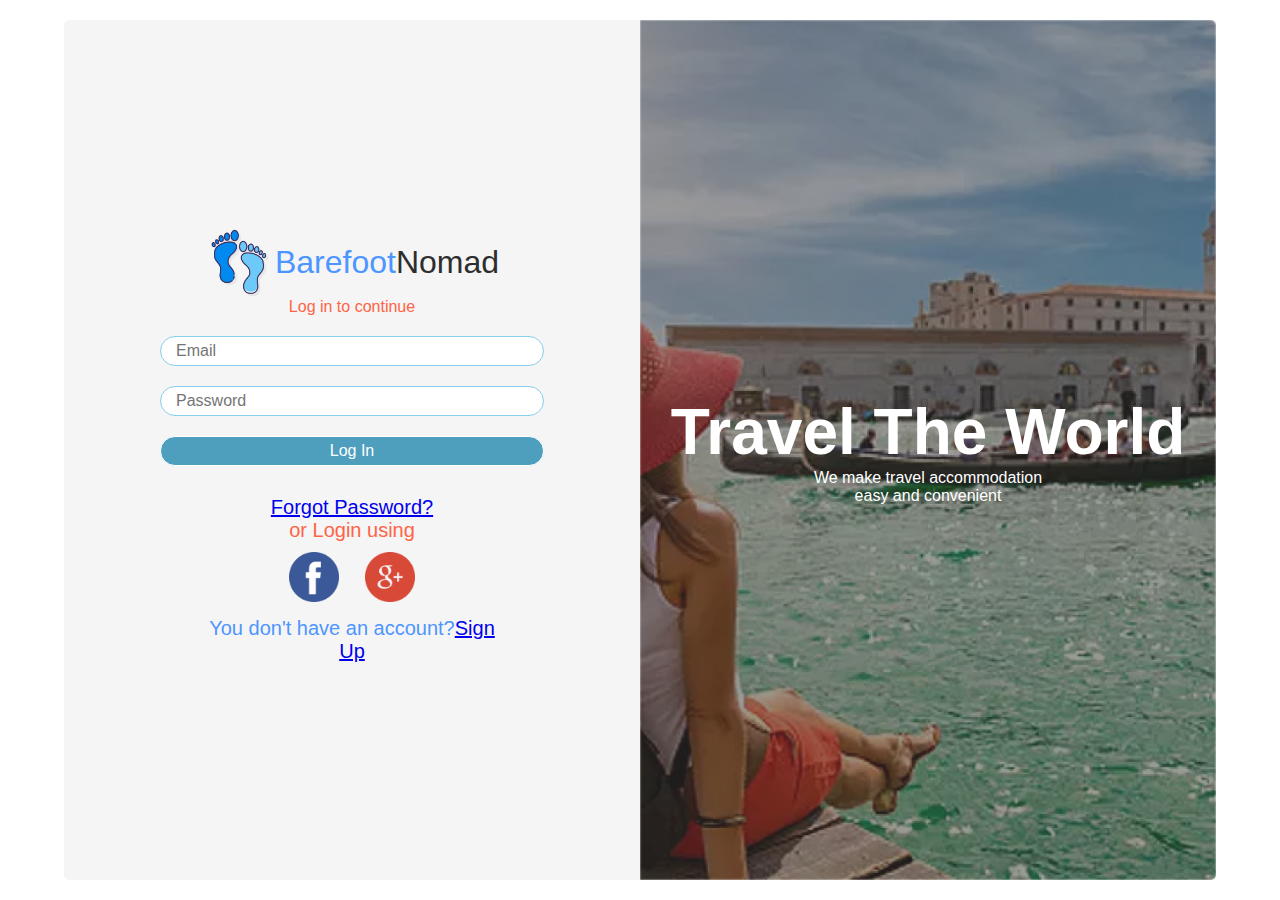
<file: index.html>
<!DOCTYPE html>
<html lang="en">
<head>
    <meta charset="UTF-8">
    <meta http-equiv="X-UA-Compatible" content="IE=edge">
    <meta name="viewport" content="width=device-width, initial-scale=1.0">
    <link rel="stylesheet" href="./css/style.css">
    <title>Log in</title>

</head>
<body>
    
   <section class="portal">
            <div class="main_port">

                <form action="home.html">
                    <p><img src="./img/footsteps.png" alt="Foot">Barefoot <span> Nomad</span></p>
                    <p>Log in to continue</p>
                    <div class="form-group">
                    <input type="email" placeholder="Email">
                    <input type="password" placeholder="Password">
                    <input type="submit" value="Log In">
                    </div>

                      <div class="form-part">
                        <a href="#">Forgot Password?</a>
                        <p>or Login using</p>
                       <div class="form-icon">
                           <a url="https:///ww.facebook.com"><img src="./img/facebook.png" alt=""></a>
                           <a url="https:///www.google.com"><img src="./img/google-plus.png" alt=""></a>
                        </div>
                        <p>You don't have an account?<a href="sign-up.html">Sign Up</a></p>
                            
                    </div>
                </form>

                <div class="port-img">
                  <h1>Travel The World</h1><p>We make travel accommodation <br>easy and convenient </p>
                </div>
            </div>
    </section>
    
       
</body>
</html>
</file>
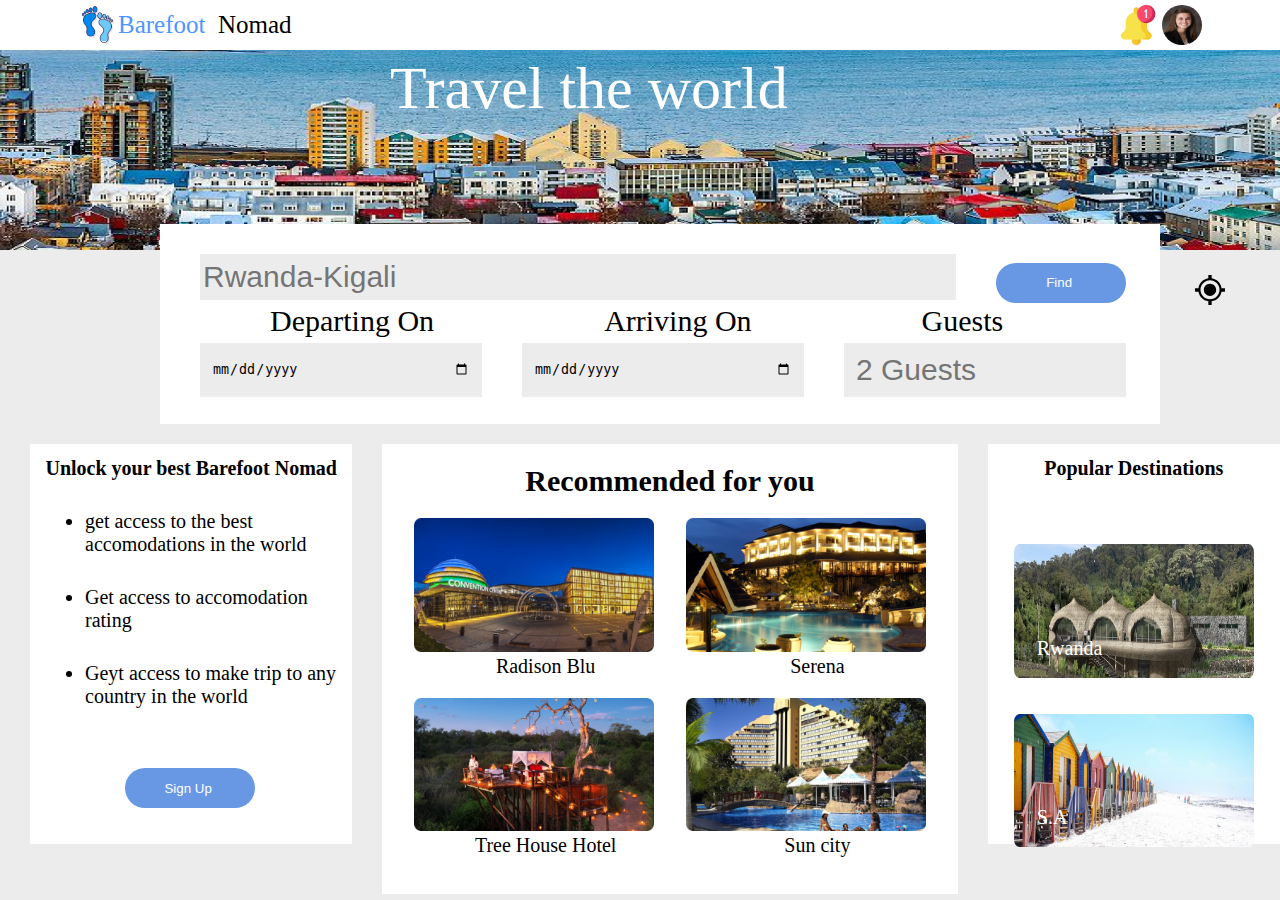
<file: Choose.html>
<!DOCTYPE html>
<html lang="en">

<head>
    <meta charset="UTF-8">
    <meta http-equiv="X-UA-Compatible" content="IE=edge">
    <meta name="viewport" content="width=device-width, initial-scale=1.0">
    <title>Choose destination</title>
    <style>
        body {
            margin: 0;
            background: rgb(236, 236, 236);
        }
        
        .text {
            font-family: tahoma;
            display: flex;
            justify-content: center;
            align-items: center;
            color: #4D96FF;
            text-transform: bold;
            font-size: 25px;
        }
        
        span {
            color: black;
        }
        
        .notify {
            height: 40px;
            width: 40px;
            margin-top: 5px;
        }
        
        #girl {
            border-radius: 80px;
            height: 40px;
            width: 40px;
            margin-top: 5px;
        }
        
        .foot {
            width: 40px;
            height: 40px;
            padding: 0;
        }
        
        nav {
            display: flex;
            height: 50px;
            background: white;
            justify-content: space-between;
            padding: 0 78px;
        }
        
        .city {
            width: 100%;
            margin-top: px;
            object-fit: fill;
        }
        
        .contain {
            display: flex;
        }
        
        .find {
            height: 200px;
            width: 1000px;
            margin-left: 160px;
            margin-top: -30px;
            background: white;
            position: relative;
        }
        
        .images {
            margin-top: 20px;
            margin-left: 20px;
            display: flex;
        }
        
        .unlock {
            margin-left: 10px;
            height: 400px;
            width: 300px;
            background-color: white;
            font-size: 20px;
            text-transform: bold;
            padding: 0 15px;
        }
        
        ul,
        li {
            margin: 30px 0px;
        }
        
        .recommended {
            margin-left: 30px;
            height: 450px;
            width: 590px;
            background: white;
        }
        
        .popular {
            margin-left: 30px;
            height: 400px;
            width: 300px;
            background-color: white;
        }
        
        input[type='text'] {
            width: 750px;
            height: 40px;
            margin-top: 30px;
            margin-left: 40px;
            border: 0px;
            background: rgb(236, 236, 236);
            font-size: 30px;
            color: black;
        }
        
        input[type='submit'] {
            margin-left: 40px;
            margin-top: 30px;
            width: 130px;
            height: 40px;
            border: 0px;
            border-collapse: collapse;
            border-radius: 20px;
            background: rgb(104, 151, 227);
            color: white;
        }
        
        .center {
            width: 180pt;
            height: 100pt;
            object-fit: fill;
        }
        
        .forimg {
            display: flex;
            justify-content: space-evenly;
        }
        
        .popular .forimg {
            flex-direction: column;
            align-items: center;
            justify-content: space-between;
            margin: 30px 0px;
        }
        
        .popular .forimg div {
            flex-direction: column;
            align-items: center;
            justify-content: space-between;
            margin-top: 34px;
        }
        
        .inner {
            margin-top: -45px;
            color: white;
            margin-left: 23px;
            font-size: 20px;
            text-transform: bold;
        }
        
        .outer {
            margin-top: -1px;
            color: black;
            margin-left: 23px;
        }
        
        h1 {
            text-align: center;
            font-size: 20px;
        }
        
        .recommended h1 {
            font-size: 30px;
        }
        
        .text-center {
            text-align: center;
            font-style: large;
            font-size: 20px;
            padding: 0;
        }
        
        .travel {
            margin-top: -200px;
            margin-left: 390px;
            color: white;
            position: absolute;
            font-size: 60px;
            font-family: art valentine;
        }
        
        .date {
            display: inline-flex;
        }
        
        .date input[type='text'] {
            outline: none;
            margin-left: 49px;
            height: 30px;
            background: rgb(236, 236, 236);
            padding: 12px;
        }
        
        .date input[type] {
            height: 30px;
            outline: none;
            margin-left: 40px!important;
            margin-top: 40px;
            background: rgb(236, 236, 236)!important;
            width: 258px;
            border: 0px;
            padding: 12px;
        }
        
        .tex {
            position: absolute;
            display: flex;
            margin-top: 40px;
            font-size: 30px;
            margin-left: 100px;
        }
        
        .tex span {
            margin-left: 170px;
            margin-top: 10px;
        }
        
        .unique {
            display: block;
            /* position: block; */
        }
        .locate{
            height: 30px;
            position: absolute;
            margin-left: 115vh;
            margin-top: 5.7vh;

        }
    </style>
</head>

<body>
    <nav>
        <p class="text">
            <img src="./img/footsteps.png" alt="" class="foot" />Barefoot &nbsp;<span> Nomad</span>
        </p>
        <div>
            <a href="#"><img src="./img/notification.png" alt="notify" class="notify" /></a>
            <a href="#"><img src="./img/download.jpg" alt="" class="this" id="girl" /></a>
        </div>

    </nav>
    <div>
        <img src="./img/ll 1.png" alt="" class="city" />
        <p class="travel">Travel the world</p>
    </div>
    <div class="contain">
        <div class="find">
            <img src="./img/current-location.svg" alt="" class="locate">           

            <input type="text" placeholder="Rwanda-Kigali" style="padding:3px;"><input type="submit" value="Find "><br>
            <div class="date">
                <input type="date">
                <input type="date" placeholder="">
                <input type="text" placeholder="2 Guests" class="unique">
            </div>
             
                </div>
                    <div class="tex">
                        <span>Departing On</span>
                        <span>Arriving On</span>
                        <span>Guests</span>
                    </div>
                </div>
                <div class=" images ">
                    <div class="unlock ">
                        <h1>Unlock your best Barefoot Nomad</h1>
                        <ul>
                            <li>get access to the best accomodations in the world</li>
                            <li>Get access to accomodation rating</li>
                            <li>Geyt access to make trip to any country in the world</li>
                            <a href="index.html "><input type="submit" value="Sign Up "></a>
                        </ul>
                    </div>
                    <div class="recommended ">
                        <h1>Recommended for you</h1>

                        <div class="forimg ">
                            <div> <img class="center " src="./img/unnamed (1) 1.png " alt=" ">
                                <p class="text-center outer "> Radison Blu</p>
                            </div>

                            <div> <img class="center " src="./img/Diani-Reef-Beach-Resort1 1.png " alt=" ">
                                <p class="text-center outer "> Serena</p>
                            </div>
                        </div>
                        <div class="forimg ">
                            <div> <img class="center " src="./img/Charley-Tree-House-Lion-Sands 1.png " alt=" ">
                                <p class="text-center outer "> Tree House Hotel</p>
                            </div>
                            <div>
                                <img class="center " src="./img/unnamed (2) 1.png " alt=" ">
                                <p class="text-center outer "> Sun city</p>
                            </div>
                        </div>
                    </div>
                    <div class="popular ">
                        <h1>Popular Destinations </h1>
                        <div class="forimg ">
                            <div> <img class="center" src="./img/BisateLodge3 1.png " alt=" ">
                                <p class="inner">Rwanda</p>
                            </div>
                            <div>
                                <img class="center" src="./img/top-things-to-do-in-cape-town-south-africa-table-mountain-1920x1014 1.png " alt=" ">
                                <p class="inner"> S.A</p>
                            </div>

                        </div>


</body>

</html>

</html>
</file>
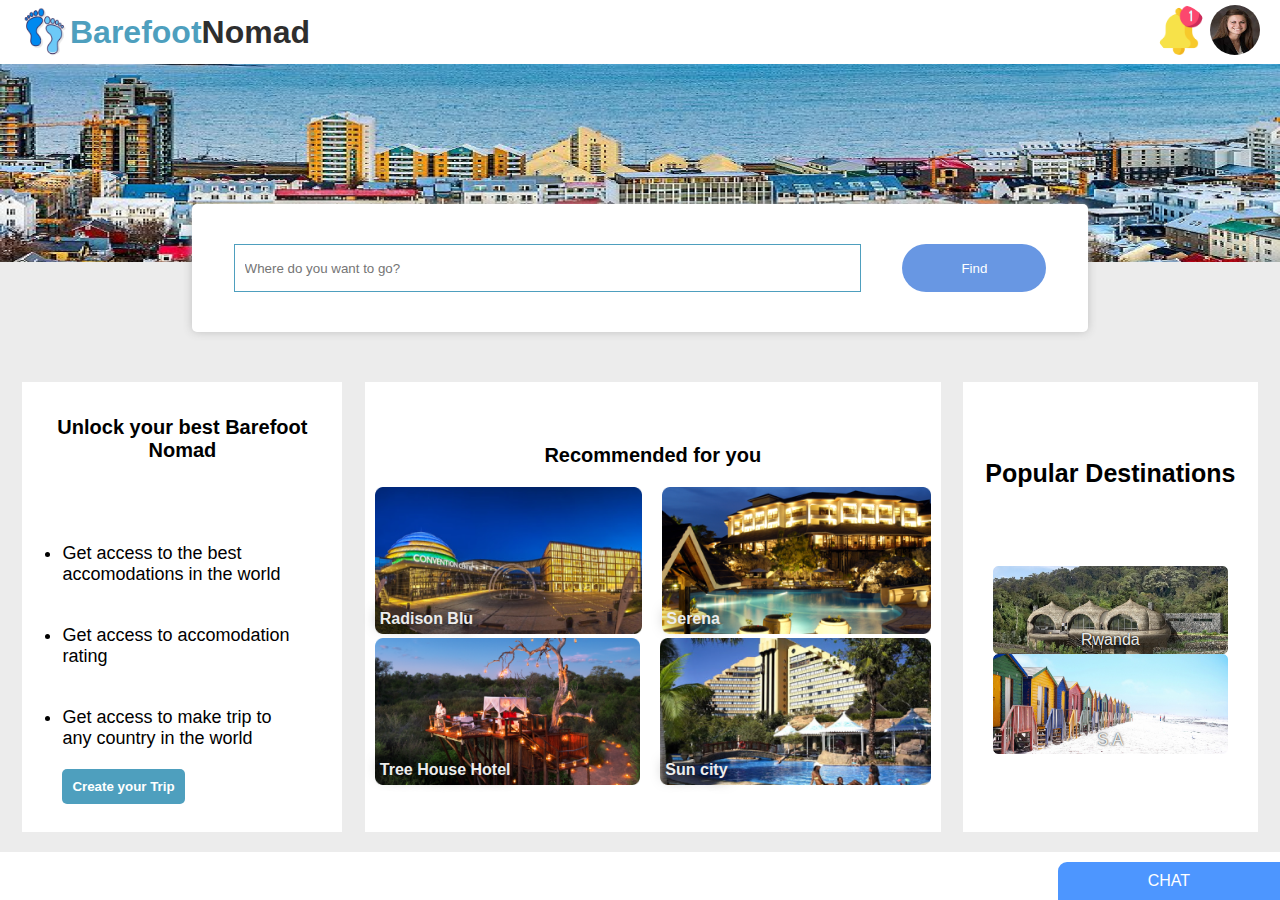
<file: home.html>
<!DOCTYPE html>
<html lang="en">

<head>
    <meta charset="UTF-8">
    <meta http-equiv="X-UA-Compatible" content="IE=edge">
    <meta name="viewport" content="width=device-width, initial-scale=1.0">
    <link rel="stylesheet" href="./css/style.css">
    <title>Home| Barefoot Nomad</title>

</head>

<body>
    <nav>
        <p>
            <img src="./img/footsteps.png" alt="" />Barefoot<span> Nomad</span>
        </p>
        <div>
            <a href="#"><img src="./img/notification.png" alt="notify" /></a>
            <a href="./index.html"><img src="./img/download.jpg" alt="" /></a>
        </div>

    </nav>
    <div class="home_banner">
        <img src="./img/ll 1.png" alt="" />

    </div>
    <div class="search_box">
        <span> <input type="text" placeholder="Where do you want to go?"><a href="choose.html"><button>
                    Find</button></a></span>
    </div>
    <div class="home_main_content">
        <div class="left_content">
            <h1>Unlock your best Barefoot Nomad</h1>
            <ul>
                <li>Get access to the best accomodations in the world</li>
                <li>Get access to accomodation rating</li>
                <li>Get access to make trip to any country in the world</li>
                <button><a href="">Create your Trip</a></button>
            </ul>
        </div>

        <div class="home_center_content">
            <h1>Recommended for you</h1>
            <div class="home_center_content_img">
                <div>
                    <img src="./img/unnamed (1) 1.png" alt="">
                    <p> Radison Blu</p>
                </div>

                <div>
                    <img src="./img/Diani-Reef-Beach-Resort1 1.png" alt="">
                    <p> Serena</p>
                </div>
            </div>
            <div class="home_center_content_img">
                <div><img src="./img/Charley-Tree-House-Lion-Sands 1.png" alt="">
                    <p> Tree House Hotel</p>
                </div>
                <div>
                    <img src="./img/unnamed (2) 1.png" alt="">
                    <p> Sun city</p>
                </div>
            </div>
        </div>

        <div class="home_popular">
            <h1>Popular Destinations </h1>
            <div class="home_popular_content">
                <div class="home_popular_img">
                    <img src="./img/BisateLodge3 1.png" alt="">
                    <p>Rwanda</p>
                </div>

                <div class="home_popular_img">
                    <img src="./img/top-things-to-do-in-cape-town-south-africa-table-mountain-1920x1014 1.png" alt="">
                    <p class=" inner"> S.A</p>
                </div>

            </div>
        </div>
    </div>

    <div class="home_popular_chat">
        <p>CHAT</p>
    </div>


</body>

</html>

</html>
</file>
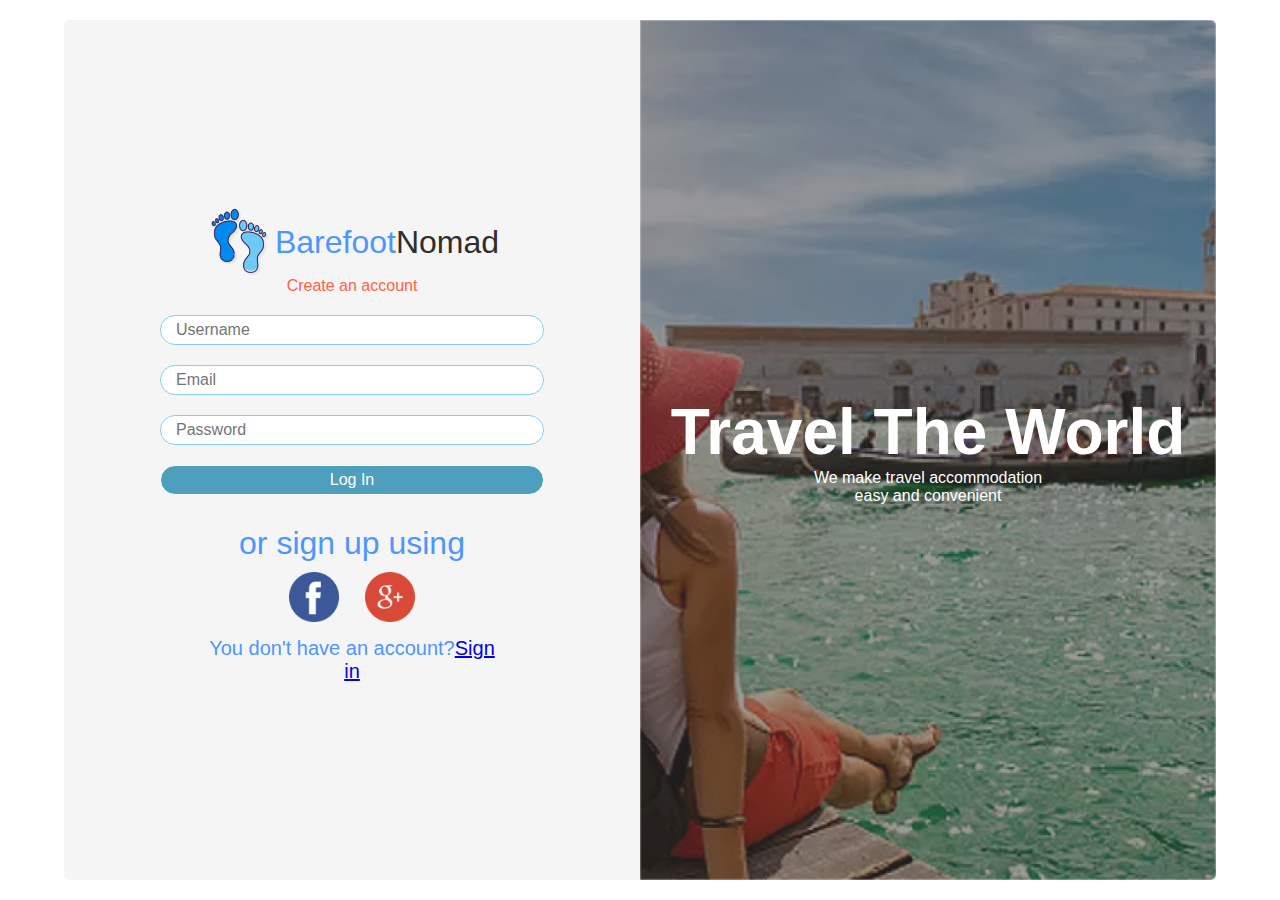
<file: sign-up.html>
<!DOCTYPE html>
<html lang="en">
<head>
    <meta charset="UTF-8">
    <meta http-equiv="X-UA-Compatible" content="IE=edge">
    <meta name="viewport" content="width=device-width, initial-scale=1.0">
    <link rel="stylesheet" href="./css/style.css">
    <title>Log in</title>

</head>
<body>
    
   <section class="portal">
            <div class="main_port">

                <form action="home.html">
                    <p><img src="./img/footsteps.png" alt="Foot">Barefoot <span> Nomad</span></p>
                    <p>Create an account</p>
                    <div class="form-group">
                    <input type="username" placeholder="Username">
                    <input type="Email" placeholder="Email">
                    <input type="password" placeholder="Password">
                    <input type="submit" value="Log In">
                    </div>

                      <div class="form-part">
                            <p>or sign up using</p>
                       <div class="form-icon">
                           <a url="https:///ww.facebook.com"><img src="./img/facebook.png" alt=""></a>
                           <a url="https:///www.google.com"><img src="./img/google-plus.png" alt=""></a>
                        </div>
                        <p>You don't have an account?<a href="index.html">Sign in</a></p>
                            
                    </div>
                </form>

                <div class="port-img">
                  <h1>Travel The World</h1><p>We make travel accommodation <br>easy and convenient </p>
                </div>
            </div>
    </section>
    
       
</body>
</html>
</file>
<file: css/style.css>
* {
    margin: 0;
    padding: 0;
    box-sizing: border-box;
    font-family: 'Segoe UI', Tahoma, Geneva, Verdana, sans-serif;
}

.portal {
    overflow: hidden;
    display: flex;
    justify-content: center;
    padding: 20px 0;
    min-height: 100vh;
}

.portal .main_port {
    border-radius: 5px;
    background: #f5f5f5;
    display: flex;
    justify-content: space-between;
    /* height: 600px; */
    width: 90%;



}

.portal .main_port form {
    width: 50%;
    padding: 10px 140px;
    display: flex;
    justify-content: center;
    flex-direction: column;
    align-items: center;
}

.portal .main_port form p:nth-child(2) {
    color: tomato;
}

.portal .main_port form p:nth-child(1) {
    display: flex;
    align-items: center;
    justify-content: center;
    font-size: 2rem;
}

.portal .main_port form .form-group {
    display: flex;
    flex-direction: column;
    padding: 10px 0;
}

.portal .main_port form .form-group input {
    width: 30vw;
    padding: 5px 15px;
    font-size: 1em;
    margin: 10px 0;
    border-radius: 20px;
    border: 1px solid skyblue;
}

.portal .main_port form .form-group input[type='submit'] {
    background: #4e9fbe;
    color: #fff;
    border: 1px solid white;
}

.portal .main_port form .form-group input[type='submit']:hover {
    background: #ffff;
    color: #4e9fbe;
    border: 1px solid skyblue;

}

.portal .main_port form .form-part {
    display: flex;
    flex-direction: column;
    padding: 10px 0;
    font-size: 20px;
    text-align: center;
}

.portal .main_port form .form-part .form-icon img {
    padding: 10px;
    height: 70px;
    width: 70px;
}

.portal .main_port form p {
    color: #4D96FF;
}

.portal .main_port form p span {
    color: #2e2e2e;
}

.portal .main_port form p img {
    width: 70px;
}

.portal .port-img {
    width: 50%;
    height: 100%;
    background: url(../img/Travel002\ 1.png) center center;
    background-size: cover;
    background-color: #000000c4;
    display: flex;
    align-items: center;
    flex-direction: column;
    text-align: center;
    justify-content: center;
    color: #fff;
    box-shadow: inset 0px 0px 2px white;
    border-top-right-radius: 5px;
    border-bottom-right-radius: 5px;
}

.portal .port-img h1 {
    font-size: 4rem;
}

.portal .port-img p {
    font-size: 1rem;
}


/* Home  ----------------- */
nav {
    display: flex;
    justify-content: space-between;
    padding: 5px 20px;
    align-items: center;
}

nav p img,
nav div a img {
    width: 50px;
    height: 50px;
    border-radius: 100%;
}

nav p {
    display: flex;
    align-items: center;
    color: #4e9fbe;
    font-size: 2rem;
    text-overflow: ellipsis;
    font-weight: 900;
}

nav p span {
    color: #2e2e2e;
}

.home_banner img {
    width: 100%;
    object-fit: fill;
}

.search_box {
    display: flex;
    justify-content: center;
    align-items: center;
    background: transparent;
    position: relative;
    width: 100vw;
    height: 100px;
    margin-top: -.4rem;
    background: #ececec;


}

.search_box span {
    background: white;
    border-radius: 5px;
    justify-content: space-evenly;
    box-shadow: 0px 0px 10px silver;
    width: 70%;
    display: flex;
    height: 10vw;
    align-items: center;
    margin-top: -5.4rem;

}

.search_box span input {
    width: 70%;
    height: 3rem;
    padding: 0px 10px;
    outline: none;
    border: .5px solid #4e9fbe;

}

.search_box span input:focus {
    border: 2px solid #4e9fbe;
}

.search_box span button {
    width: 9rem;
    border: none;
    height: 3rem;
    background: #6897e3;
    border-radius: 50px;
    color: white;
}

.search_box span button:hover {
    color: #6897e3;
    background: #ffff;
    border: 2px solid #4e9fbe;
}

.home_main_content {
    padding: 20px 0;
    display: flex;
    justify-content: space-evenly;
    width: 100%;
    background: #ececec;
}

.left_content {
    display: flex;
    justify-content: space-around;
    flex-direction: column;
    background: #fff;
    font-size: 1em;
    width: 25%;
    padding: 0px 10px;

}

.left_content ul button {
    border: none;
    background: #4e9fbe;
    padding: 10px;
    border-radius: 5px;

}

.left_content ul button a {
    text-decoration: none;
    color: #fff;
    font-weight: 700;

}


.left_content h1 {
    text-align: center;
    padding: 7px 5px;
    font-size: 20px;
}

.left_content ul {
    padding: 0px 30px;
}

.left_content ul li {
    padding: 20px 0;
    font-size: 18px;
}

.home_popular {
    width: 23%;
    background: #fff;
    display: flex;
    justify-content: space-evenly;
    align-items: center;
    flex-direction: column;
    height: 50vh;

}

.home_banner.choose p {
    font-family: chiller;
    position: absolute;
    z-index: 1;
    color: white;
    font-size: 5rem;
    text-align: center;
    width: 100%;
}

.home_popular .home_popular_img {
    display: flex;
    justify-content: center;
    align-items: center;
    position: relative;
}

.home_popular .home_popular_img p {
    color: #ececec;
    text-shadow: 0px 0px 2px black;
    position: absolute;
    bottom: 0;
    padding: 5px;
}

.home_popular .home_popular_img img {

    width: 80%;
}

.home_popular h1 {
    font-size: 25px;
}

.home_popular_chat {
    display: block;
    position: fixed;
    bottom: 0;
    right: 0;
    background: #4D96FF;
    color: white;
    padding: 10px 90px;
    border-top-left-radius: 9px;
}

.home_center_content {
    background: #ffff;
    width: 45%;
    display: flex;
    justify-content: center;
    flex-direction: column;
    align-items: center;
    padding: 10px 10px;
}

.home_center_content .home_center_content_img {
    display: flex;
    text-align: center;
    align-items: center;
    justify-content: center;
    gap: 20px;
    width: 100%;
}

.home_center_content .home_center_content_img div {
    position: relative;
}

.home_center_content .home_center_content_img div p {
    position: absolute;
    color: #ececec;
    bottom: 0;
    text-shadow: 0px 1px 15px rgb(0, 0, 0);
    padding: 10px 5px;
    font-weight: 700;
}

.home_center_content .home_center_content_img img {
    width: 100%;
}

.home_center_content h1 {
    font-size: 20px;
    padding: 20px 0;
}

.location_box {
    width: 100%;
    padding: 0% 20%;
    position: relative;
    margin-top: -6rem;
    display: flex;
    justify-content: center;
    flex-direction: column;
    background: transparent;
}

.location_box span {
    padding: 20px 20px;
    display: flex;
    background: #ffff;
    justify-content: space-around;
    border-top-right-radius: 5px;
    border-top-left-radius: 5px;

}

.location_box .label_data {
    padding: 20px 20px;
    display: flex;
    background: #fff;
    border-bottom-right-radius: 5px;
    border-bottom-left-radius: 5px;

}

.light_grey {
    background: #ececec;
    

}

.location_box span input {
    width: 100%;
    height: 3rem;
    padding: 0px 10px;
    outline: none;
    border: .5px solid #4e9fbe;

}

.location_box span input:focus {
    border: 2px solid #4e9fbe;
}

.location_box span button {
    width: 9rem;
    border: none;
    height: 3rem;
    background: #6897e3;
    border-radius: 50px;
    color: white;
}

.location_box span button:hover {
    color: #6897e3;
    background: #ffff;
    border: 2px solid #4e9fbe;
}

.location_box .label_data input {
    width: 100%;
    height: 3rem;
    padding: 0px 10px;
    outline: none;
    border: .5px solid #4e9fbe;
}

.location_box .label_data input:focus {
    border: 2px solid #4e9fbe;
}

.location_box .label_data {
    width: 100%;
    display: flex;
    justify-content: space-evenly;
}

/* IPad */
@media (max-width: 900px) {
    .home_banner.choose {
        height: 20vh;
    }
    .home_banner .light_grey .location_box span{
        display: flex;
        flex-direction: column;
    }
    .home_banner.choose p{
        font-size: 3em;
    }
    .location_box {
        width: 100%;
        display: block;
        
    }
    .light_grey{
        position: relative;
        margin: 0;
    }
    .light_grey .location_box span{
        width: 100%;
        background: #4D96FF;
    }
    .light_grey .location_box{
        position: relative;
    }


    nav p img,
    nav div a img {
        width: 30px;
        height: 30px;
    }

    nav p {

        font-size: .9em;

    }

    .port-img {
        width: 100%;
    }

    .portal .main_port {
        padding: 0 0px;
        text-align: center;

    }

    .portal .main_port form {
        padding: 0 20px;
    }

    .portal .main_port form p {
        text-align: center;
    }


    .portal .main_port form .form-part .form-icon {
        width: 300px;
        padding: 0;
    }

    .portal .main_port form .form-part p {
        font-size: .9em;
    }

    .portal .main_port form .form-group input {
        width: 300px;
    }

    .home_main_content {
        flex-direction: column;
    }

    .home_main_content .home_center_content,
    .home_main_content .home_popular,
    .home_main_content .left_content {
        width: 100%;
        margin: 10px 0px;
        padding: 10px 0px;
    }

    .home_main_content .home_popular .home_popular_content {
        display: flex;
        flex-direction: row;
    }


    

    .search_box span {
        width: 100%;

    }


}

/* Smartphone responsiveness */
@media (max-width: 600px) {
    .light_grey {
        padding: 2px 0;
        width: 100%;
    }
    .light_grey .location_box span{
    flex-direction: column;
    width: 100%;
    }

    .light_grey .location_box span img{
    display: none;
    }

    .light_grey .location_box .label_data{
        justify-content: space-between;
        flex-direction: column;
    }

    .port-img {
        display: none !important;
    }

    .portal .main_port {
        padding: 0 0px;
        text-align: center;

    }

    .portal .main_port form {
        padding: 0 20px;
        width: 100%;
    }

    .portal .main_port form p {
        text-align: center;
    }


    .portal .main_port form .form-part .form-icon {
        width: 300px;
        padding: 0;
    }

    .portal .main_port form .form-part p {
        font-size: .9em;
    }

    .portal .main_port form .form-group input {
        width: 300px;
    }

}
</file>
